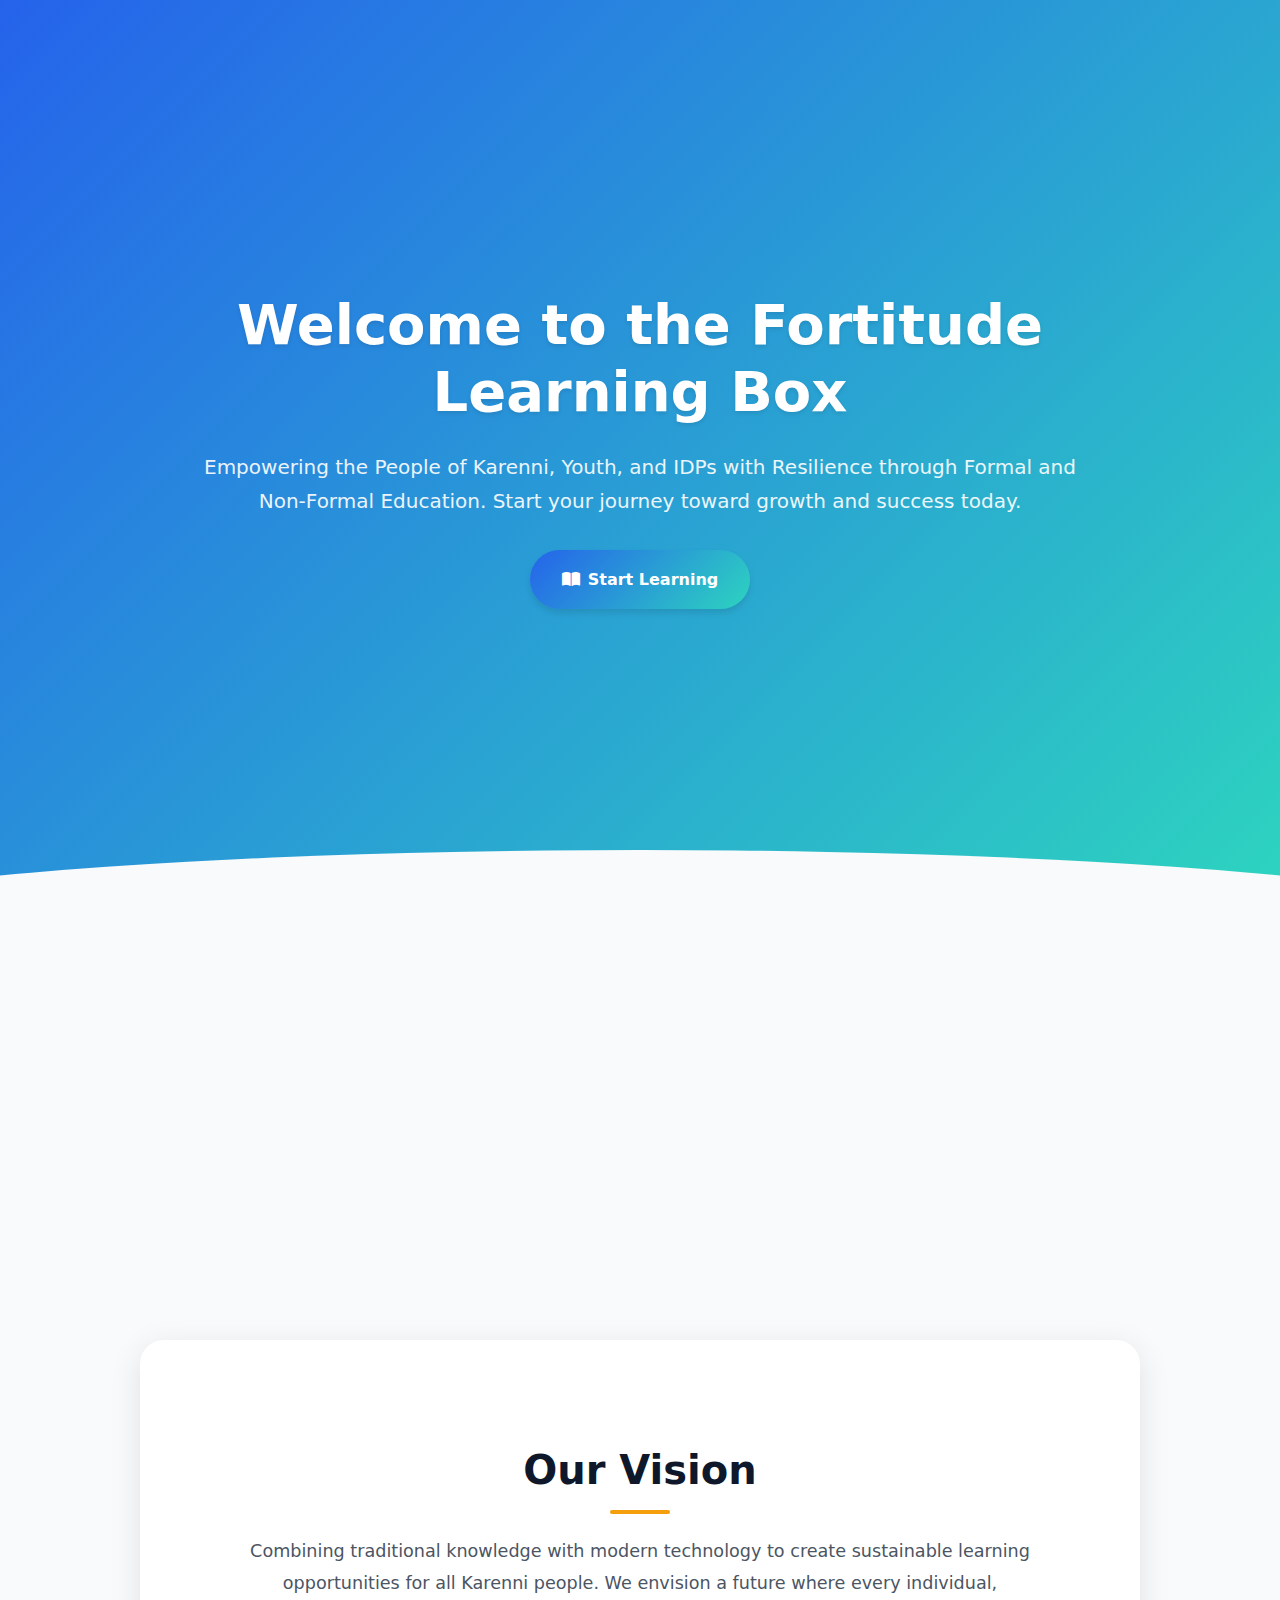
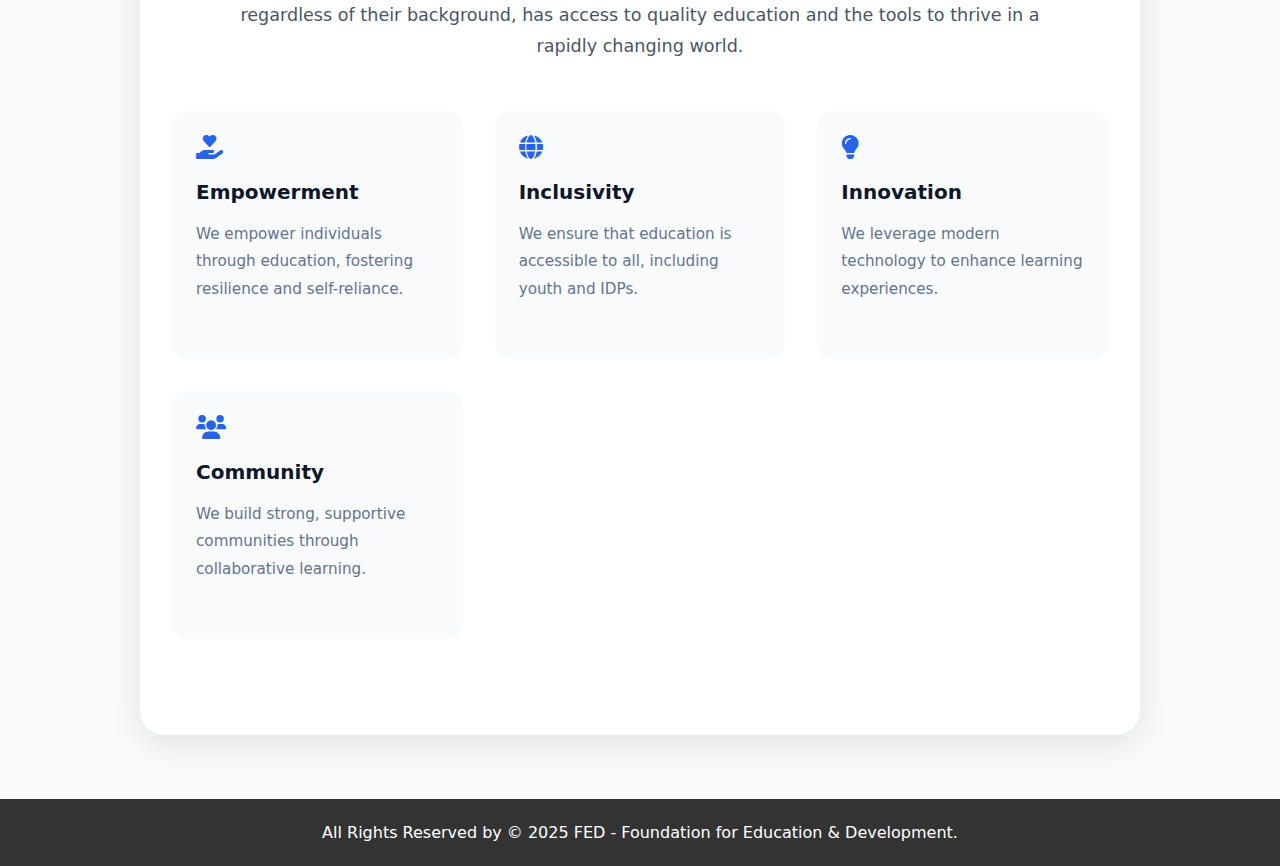
<file: index.html>
<!DOCTYPE html>
<html lang="en">
<head>
    <meta charset="UTF-8">
    <meta name="viewport" content="width=device-width, initial-scale=1.0">
    <title>Fortitude Learning Box</title>
    <link rel="stylesheet" href="https://cdnjs.cloudflare.com/ajax/libs/font-awesome/6.0.0/css/all.min.css">
    <style>
        :root {
            --primary: #2563eb;
            --secondary: #2dd4bf;
            --accent: #f59e0b;
            --light: #f8fafc;
            --dark: #0f172a;
            --gradient: linear-gradient(135deg, #2563eb 0%, #2dd4bf 100%);
        }

        * {
            box-sizing: border-box;
            margin: 0;
            padding: 0;
            font-family: 'Inter', system-ui, -apple-system, sans-serif;
        }

        body {
            line-height: 1.7;
            color: var(--dark);
            background: var(--light);
            scroll-behavior: smooth;
        }

        /* Modern Header */
        .header {
            background: var(--gradient);
            color: white;
            padding: 6rem 2rem;
            text-align: center;
            position: relative;
            overflow: hidden;
            min-height: 100vh;
            display: flex;
            align-items: center;
            justify-content: center;
        }

        .header::after {
            content: '';
            position: absolute;
            bottom: -50px;
            left: 0;
            width: 100%;
            height: 100px;
            background: var(--light);
            clip-path: ellipse(75% 100% at 50% 100%);
        }

        .hero {
            max-width: 900px;
            margin: 0 auto;
            position: relative;
            z-index: 1;
        }

        .hero h1 {
            font-size: 3.5rem;
            margin-bottom: 1.5rem;
            line-height: 1.2;
            text-shadow: 0 2px 4px rgba(0,0,0,0.1);
            animation: fadeInUp 1s ease;
        }

        .hero p {
            font-size: 1.25rem;
            opacity: 0.9;
            margin-bottom: 2rem;
            animation: fadeInUp 1s ease 0.2s;
            animation-fill-mode: backwards;
        }

        /* Modern Card Grid */
        .cards {
            display: grid;
            grid-template-columns: repeat(auto-fit, minmax(300px, 1fr));
            gap: 2rem;
            padding: 4rem 2rem;
            max-width: 1200px;
            margin: 0 auto;
            position: relative;
            z-index: 2;
        }

        .card {
            background: rgba(255, 255, 255, 0.95);
            padding: 2rem;
            border-radius: 1.5rem;
            box-shadow: 0 8px 32px rgba(0,0,0,0.1);
            transition: transform 0.3s ease, box-shadow 0.3s ease, opacity 0.3s ease;
            backdrop-filter: blur(10px);
            border: 1px solid rgba(255,255,255,0.3);
            text-align: center;
            opacity: 0;
            transform: translateY(20px);
        }

        .card.visible {
            opacity: 1;
            transform: translateY(0);
        }

        .card:hover {
            transform: translateY(-10px) scale(1.02);
            box-shadow: 0 12px 40px rgba(0,0,0,0.15);
        }

        .card-icon {
            font-size: 2.5rem;
            color: var(--primary);
            margin-bottom: 1.5rem;
            display: inline-block;
            padding: 1rem;
            border-radius: 50%;
            background: rgba(37, 99, 235, 0.1);
            transition: transform 0.3s ease;
        }

        .card:hover .card-icon {
            transform: rotate(15deg) scale(1.1);
        }

        /* Vision Section */
        .vision {
            padding: 6rem 2rem;
            text-align: center;
            background: white;
            margin: 4rem auto;
            max-width: 1000px;
            border-radius: 1.5rem;
            box-shadow: 0 8px 32px rgba(0,0,0,0.1);
        }

        .vision h2 {
            font-size: 2.5rem;
            margin-bottom: 2rem;
            color: var(--dark);
            position: relative;
            display: inline-block;
        }

        .vision h2::after {
            content: '';
            position: absolute;
            bottom: -10px;
            left: 50%;
            transform: translateX(-50%);
            width: 60px;
            height: 4px;
            background: var(--accent);
            border-radius: 2px;
        }

        .vision p {
            font-size: 1.1rem;
            max-width: 800px;
            margin: 0 auto 2rem;
            line-height: 1.8;
            color: #4b5563;
        }

        .vision-list {
            display: grid;
            grid-template-columns: repeat(auto-fit, minmax(250px, 1fr));
            gap: 2rem;
            margin-top: 3rem;
        }

        .vision-item {
            background: var(--light);
            padding: 1.5rem;
            border-radius: 1rem;
            text-align: left;
            transition: transform 0.3s ease;
        }

        .vision-item:hover {
            transform: translateY(-5px);
        }

        .vision-item i {
            font-size: 1.5rem;
            color: var(--primary);
            margin-bottom: 1rem;
            display: inline-block;
        }

        .vision-item h3 {
            font-size: 1.25rem;
            margin-bottom: 0.75rem;
            color: var(--dark);
        }

        .vision-item p {
            font-size: 0.95rem;
            color: #64748b;
        }

        /* Interactive Features */
        .cta-button {
            display: inline-flex;
            align-items: center;
            gap: 0.5rem;
            padding: 1rem 2rem;
            background: var(--gradient);
            color: white;
            border-radius: 50px;
            text-decoration: none;
            font-weight: 600;
            transition: transform 0.3s ease;
            box-shadow: 0 4px 6px rgba(0,0,0,0.1);
        }

        .cta-button:hover {
            transform: translateY(-2px);
            box-shadow: 0 6px 12px rgba(0,0,0,0.15);
        }

        @keyframes fadeInUp {
            from {
                opacity: 0;
                transform: translateY(20px);
            }
            to {
                opacity: 1;
                transform: translateY(0);
            }
        }

        /* Responsive Design */
        @media (max-width: 768px) {
            .hero h1 {
                font-size: 2.5rem;
            }
            
            .cards {
                grid-template-columns: 1fr;
                margin-top: -2rem;
            }
        }
    </style>
</head>
<body>
    <header class="header">
        <div class="hero">
            <h1>Welcome to the Fortitude Learning Box</h1>
            <p>Empowering the People of Karenni, Youth, and IDPs with Resilience through Formal and Non-Formal Education. Start your journey toward growth and success today.</p>
            <a href="#cards-section" class="cta-button" id="start-learning">
                <i class="fas fa-book-open"></i>
                Start Learning
            </a>
        </div>
    </header>

    <main>
        <!-- Cards Section -->
        <section id="cards-section" class="cards">
            <div class="card">
                <i class="fas fa-laptop-code card-icon"></i>
                <h3>COURSES</h3>
                <p>Explore a variety of courses designed for your learning journey.</p>
            </div>
            
            <div class="card">
                <i class="fas fa-book card-icon"></i>
                <h3>Mini Library</h3>
                <p>Access a collection of resources to support your learning.</p>
            </div>
            
            <div class="card">
                <i class="fas fa-headphones card-icon"></i>
                <h3>Audio Book</h3>
                <p>Listen to engaging audio books anytime, anywhere.</p>
            </div>
        </section>

        <!-- Vision Section -->
        <section class="vision">
            <h2>Our Vision</h2>
            <p>Combining traditional knowledge with modern technology to create sustainable learning opportunities for all Karenni people. We envision a future where every individual, regardless of their background, has access to quality education and the tools to thrive in a rapidly changing world.</p>
            <div class="vision-list">
                <div class="vision-item">
                    <i class="fas fa-hand-holding-heart"></i>
                    <h3>Empowerment</h3>
                    <p>We empower individuals through education, fostering resilience and self-reliance.</p>
                </div>
                <div class="vision-item">
                    <i class="fas fa-globe"></i>
                    <h3>Inclusivity</h3>
                    <p>We ensure that education is accessible to all, including youth and IDPs.</p>
                </div>
                <div class="vision-item">
                    <i class="fas fa-lightbulb"></i>
                    <h3>Innovation</h3>
                    <p>We leverage modern technology to enhance learning experiences.</p>
                </div>
                <div class="vision-item">
                    <i class="fas fa-users"></i>
                    <h3>Community</h3>
                    <p>We build strong, supportive communities through collaborative learning.</p>
                </div>
            </div>
        </section>
    </main>

    <script>
        // Smooth scroll to cards section
        document.getElementById('start-learning').addEventListener('click', (e) => {
            e.preventDefault();
            const cardsSection = document.getElementById('cards-section');
            cardsSection.scrollIntoView({ behavior: 'smooth' });

            // Add visible class to cards after scrolling
            setTimeout(() => {
                const cards = document.querySelectorAll('.card');
                cards.forEach((card, index) => {
                    setTimeout(() => {
                        card.classList.add('visible');
                    }, index * 200); // Staggered animation
                });
            }, 500); // Delay after scroll
        });

        // Intersection Observer for cards
        const cards = document.querySelectorAll('.card');
        const observer = new IntersectionObserver((entries) => {
            entries.forEach(entry => {
                if (entry.isIntersecting) {
                    entry.target.classList.add('visible');
                }
            });
        }, { threshold: 0.1 });

        cards.forEach(card => observer.observe(card));
    </script>
</body>
<footer style="background-color: #333; color: white; text-align: center; padding: 20px;">
    <p>All Rights Reserved by &copy; 2025 FED - Foundation for Education & Development.</p>
</footer>

</html>
</file>
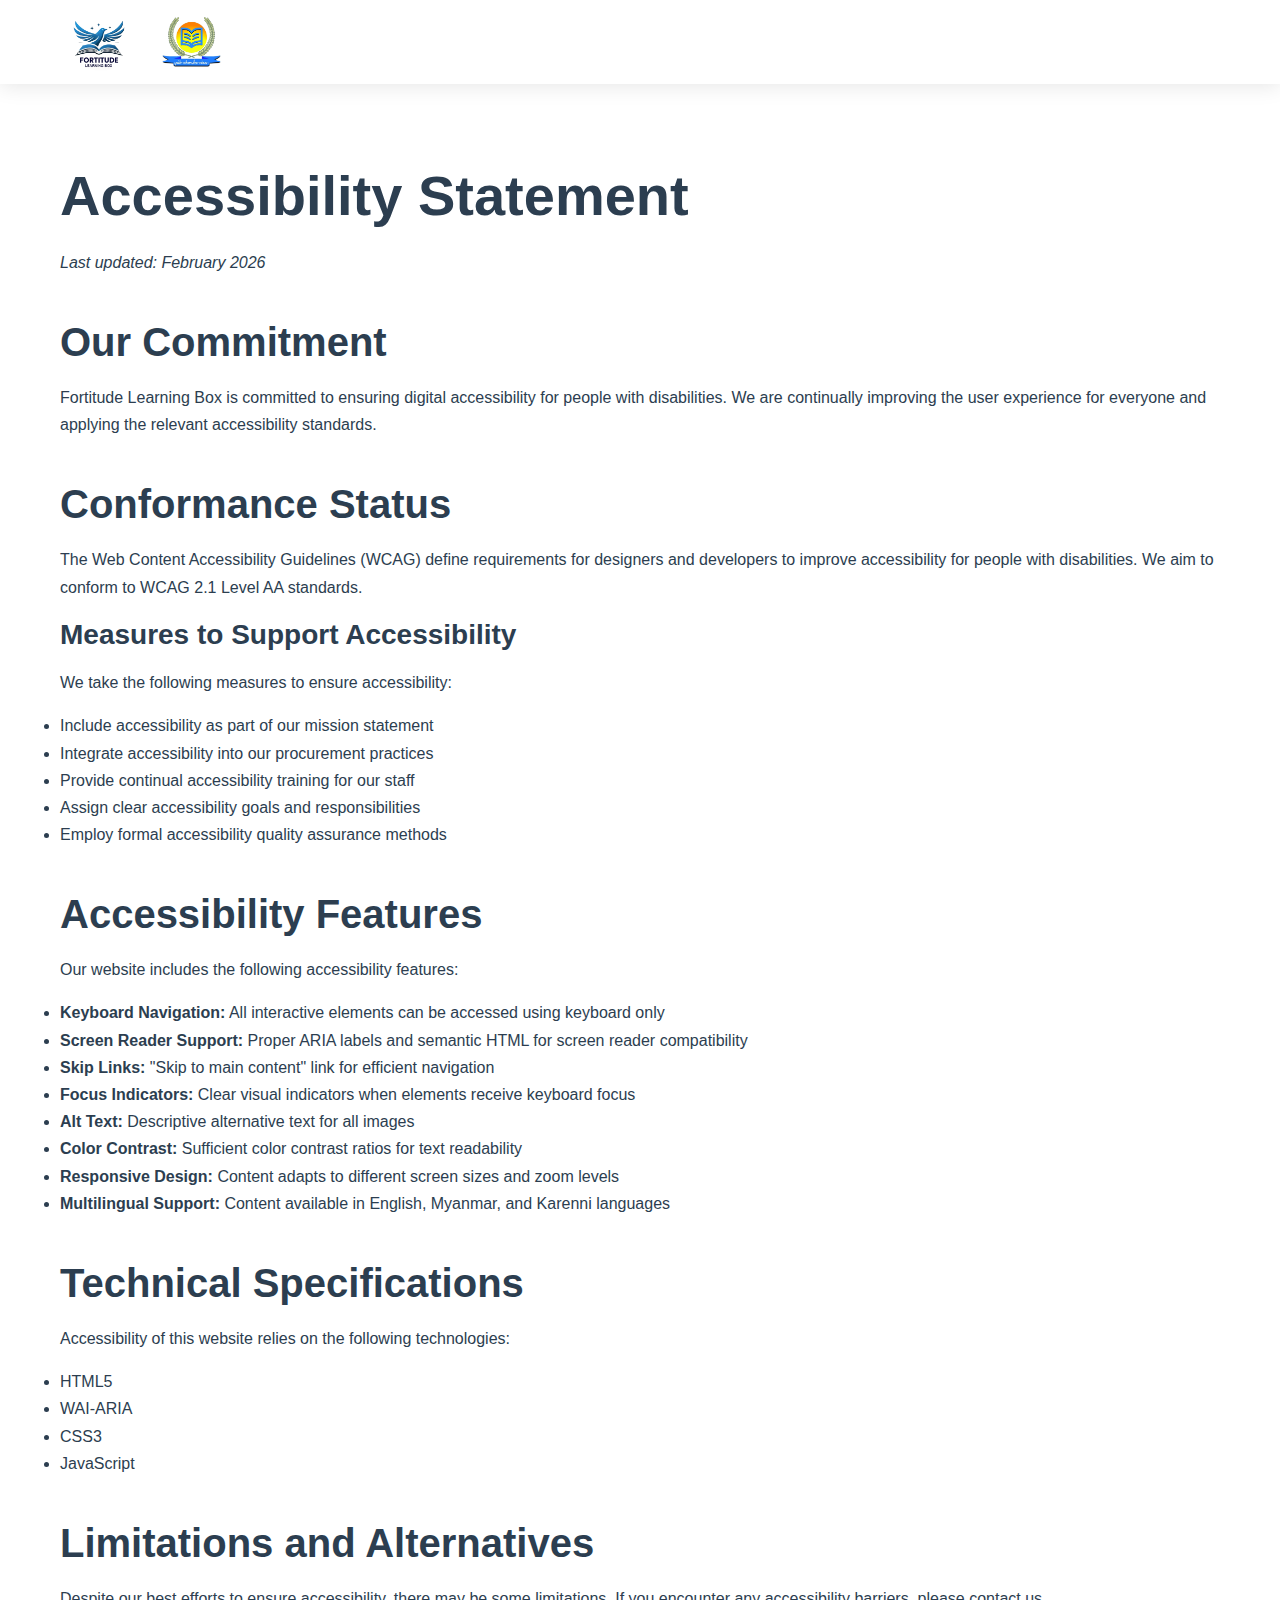
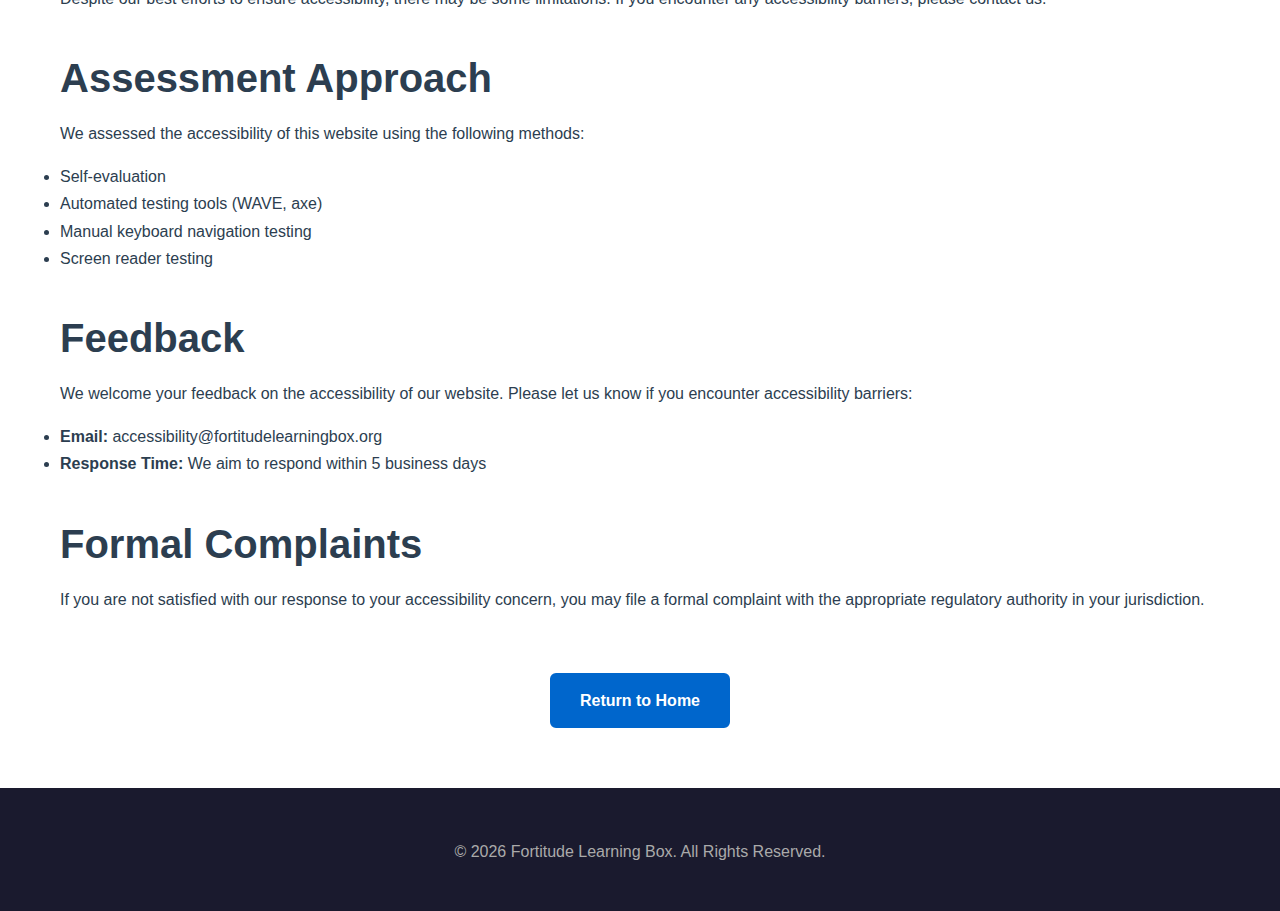
<file: accessibility.html>
<!DOCTYPE html>
<html lang="en">

<head>
    <meta charset="UTF-8">
    <meta name="viewport" content="width=device-width, initial-scale=1.0">
    <title>Accessibility Statement - Fortitude Learning Box</title>
    <link rel="stylesheet" href="styles.css">
</head>

<body>
    <nav class="navbar">
        <div class="container">
            <div class="nav-brand">
                <a href="index.html" class="logo">
                    <img src="assets/images/fortitude-logo.png" alt="Fortitude Learning Box">
                </a>
                <a href="index.html" class="logo-partner">
                    <img src="assets/images/fed-logo.jpg" alt="FED Logo">
                </a>
            </div>
        </div>
    </nav>

    <main style="margin-top: 100px; padding: 60px 0;">
        <div class="container">
            <h1>Accessibility Statement</h1>
            <p><em>Last updated: February 2026</em></p>

            <section style="margin: 40px 0;">
                <h2>Our Commitment</h2>
                <p>Fortitude Learning Box is committed to ensuring digital accessibility for people with disabilities.
                    We are continually improving the user experience for everyone and applying the relevant
                    accessibility standards.</p>
            </section>

            <section style="margin: 40px 0;">
                <h2>Conformance Status</h2>
                <p>The Web Content Accessibility Guidelines (WCAG) define requirements for designers and developers to
                    improve accessibility for people with disabilities. We aim to conform to WCAG 2.1 Level AA
                    standards.</p>

                <h3>Measures to Support Accessibility</h3>
                <p>We take the following measures to ensure accessibility:</p>
                <ul>
                    <li>Include accessibility as part of our mission statement</li>
                    <li>Integrate accessibility into our procurement practices</li>
                    <li>Provide continual accessibility training for our staff</li>
                    <li>Assign clear accessibility goals and responsibilities</li>
                    <li>Employ formal accessibility quality assurance methods</li>
                </ul>
            </section>

            <section style="margin: 40px 0;">
                <h2>Accessibility Features</h2>
                <p>Our website includes the following accessibility features:</p>
                <ul>
                    <li><strong>Keyboard Navigation:</strong> All interactive elements can be accessed using keyboard
                        only</li>
                    <li><strong>Screen Reader Support:</strong> Proper ARIA labels and semantic HTML for screen reader
                        compatibility</li>
                    <li><strong>Skip Links:</strong> "Skip to main content" link for efficient navigation</li>
                    <li><strong>Focus Indicators:</strong> Clear visual indicators when elements receive keyboard focus
                    </li>
                    <li><strong>Alt Text:</strong> Descriptive alternative text for all images</li>
                    <li><strong>Color Contrast:</strong> Sufficient color contrast ratios for text readability</li>
                    <li><strong>Responsive Design:</strong> Content adapts to different screen sizes and zoom levels
                    </li>
                    <li><strong>Multilingual Support:</strong> Content available in English, Myanmar, and Karenni
                        languages</li>
                </ul>
            </section>

            <section style="margin: 40px 0;">
                <h2>Technical Specifications</h2>
                <p>Accessibility of this website relies on the following technologies:</p>
                <ul>
                    <li>HTML5</li>
                    <li>WAI-ARIA</li>
                    <li>CSS3</li>
                    <li>JavaScript</li>
                </ul>
            </section>

            <section style="margin: 40px 0;">
                <h2>Limitations and Alternatives</h2>
                <p>Despite our best efforts to ensure accessibility, there may be some limitations. If you encounter any
                    accessibility barriers, please contact us.</p>
            </section>

            <section style="margin: 40px 0;">
                <h2>Assessment Approach</h2>
                <p>We assessed the accessibility of this website using the following methods:</p>
                <ul>
                    <li>Self-evaluation</li>
                    <li>Automated testing tools (WAVE, axe)</li>
                    <li>Manual keyboard navigation testing</li>
                    <li>Screen reader testing</li>
                </ul>
            </section>

            <section style="margin: 40px 0;">
                <h2>Feedback</h2>
                <p>We welcome your feedback on the accessibility of our website. Please let us know if you encounter
                    accessibility barriers:</p>
                <ul>
                    <li><strong>Email:</strong> accessibility@fortitudelearningbox.org</li>
                    <li><strong>Response Time:</strong> We aim to respond within 5 business days</li>
                </ul>
            </section>

            <section style="margin: 40px 0;">
                <h2>Formal Complaints</h2>
                <p>If you are not satisfied with our response to your accessibility concern, you may file a formal
                    complaint with the appropriate regulatory authority in your jurisdiction.</p>
            </section>

            <div style="text-align: center; margin-top: 60px;">
                <a href="index.html" class="btn btn-primary">Return to Home</a>
            </div>
        </div>
    </main>

    <footer>
        <div class="container">
            <div class="footer-content">
                <p>&copy; 2026 Fortitude Learning Box. All Rights Reserved.</p>
            </div>
        </div>
    </footer>
</body>

</html>
</file>
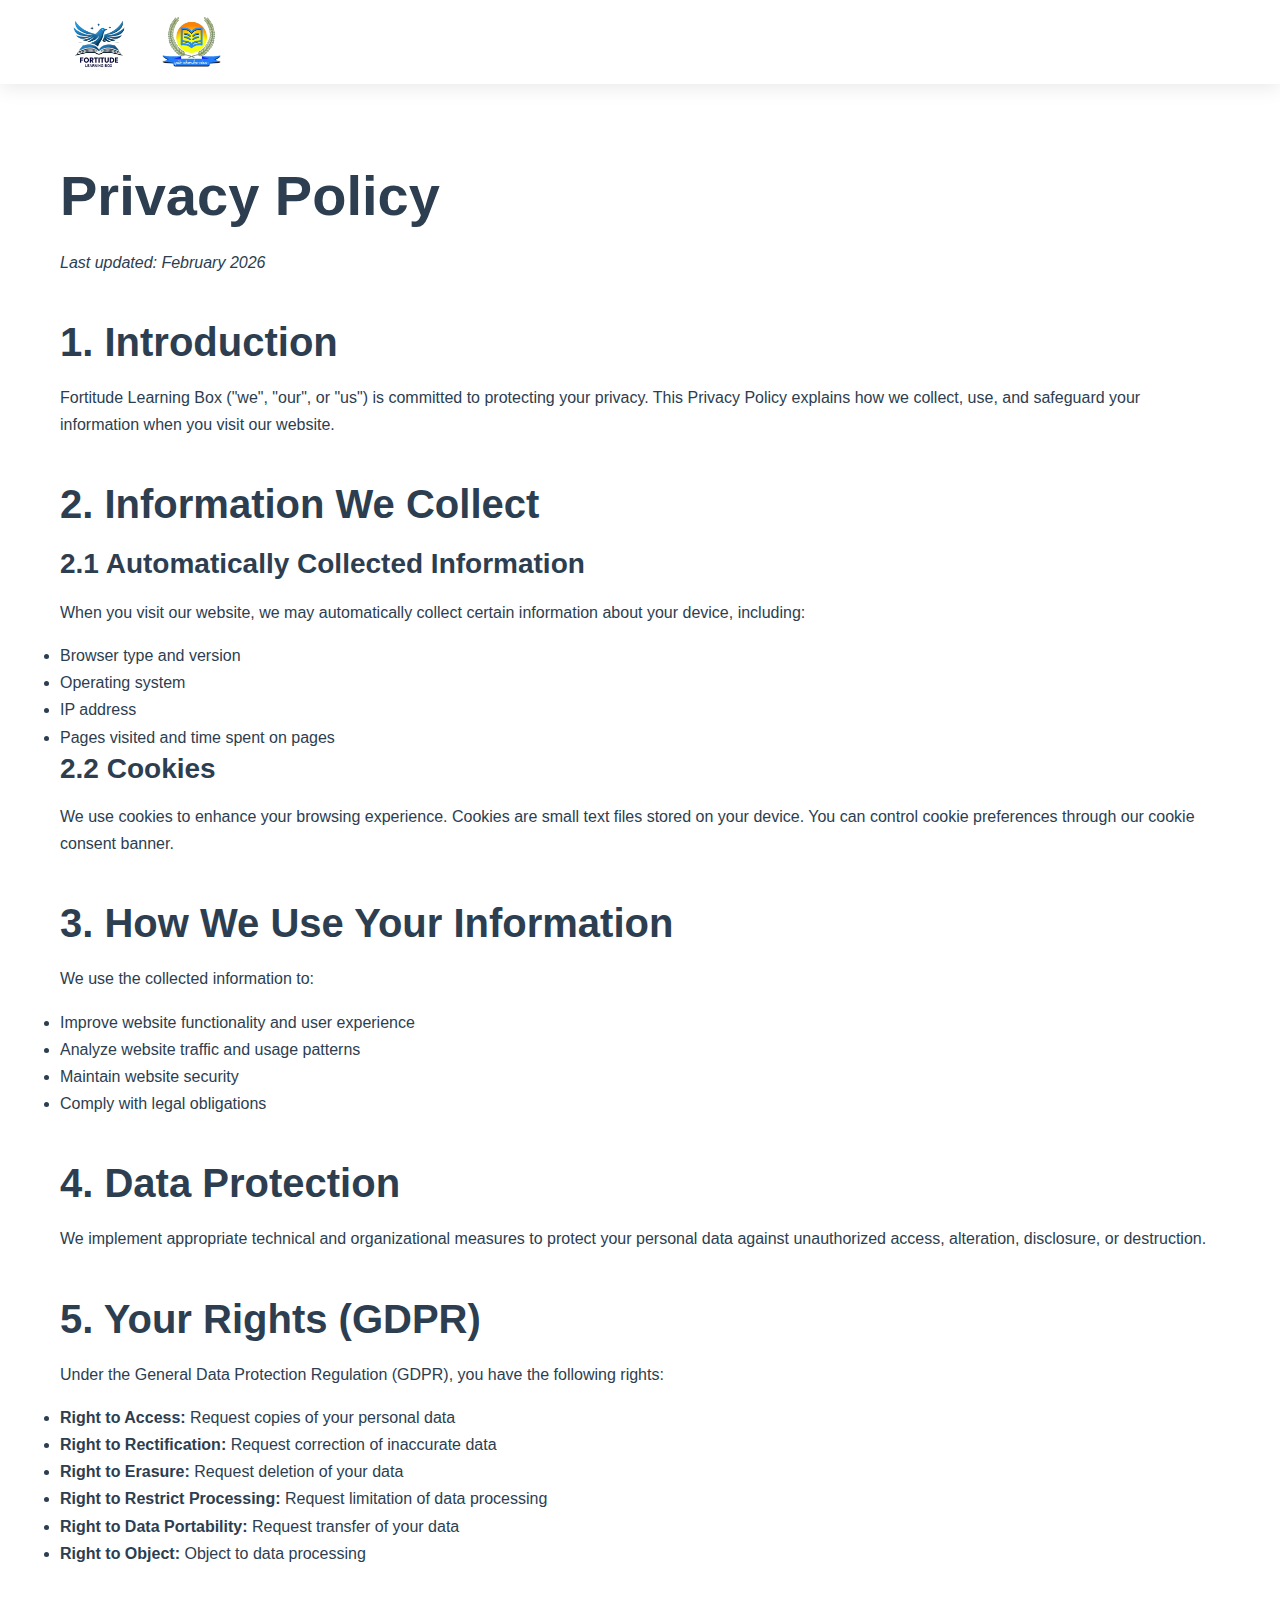
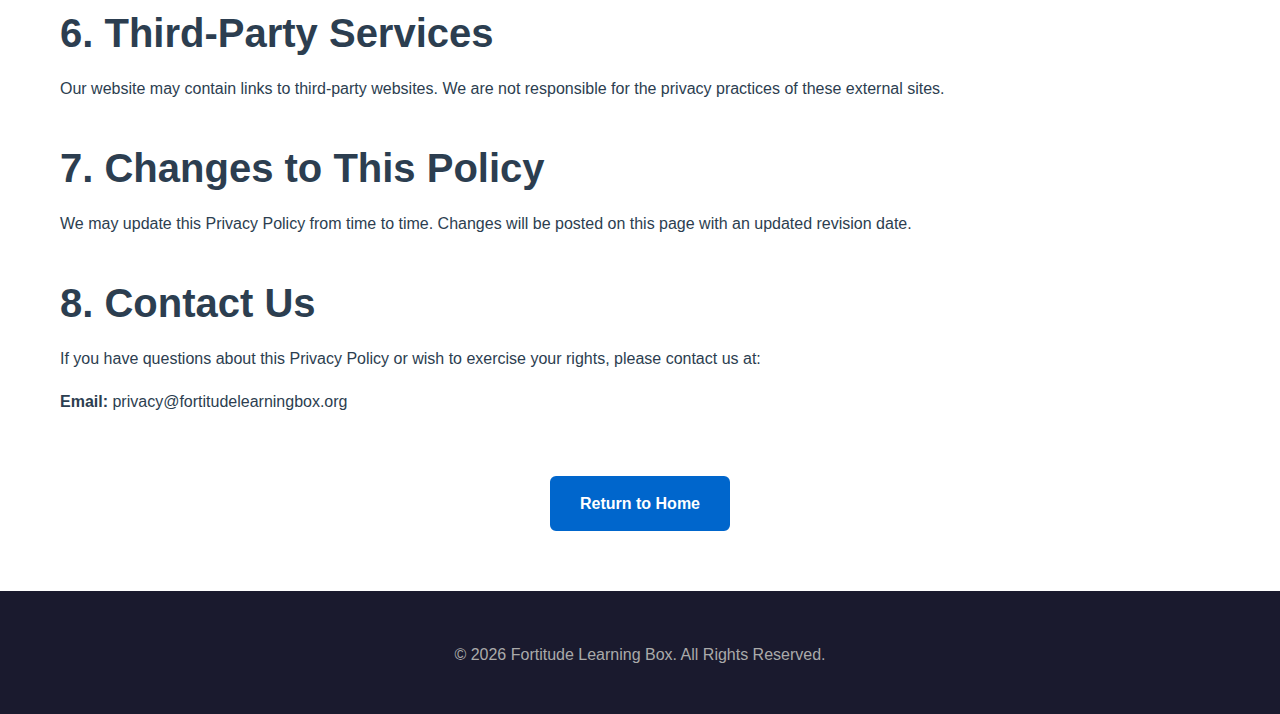
<file: privacy-policy.html>
<!DOCTYPE html>
<html lang="en">

<head>
    <meta charset="UTF-8">
    <meta name="viewport" content="width=device-width, initial-scale=1.0">
    <title>Privacy Policy - Fortitude Learning Box</title>
    <link rel="stylesheet" href="styles.css">
</head>

<body>
    <nav class="navbar">
        <div class="container">
            <div class="nav-brand">
                <a href="index.html" class="logo">
                    <img src="assets/images/fortitude-logo.png" alt="Fortitude Learning Box">
                </a>
                <a href="index.html" class="logo-partner">
                    <img src="assets/images/fed-logo.jpg" alt="FED Logo">
                </a>
            </div>
        </div>
    </nav>

    <main style="margin-top: 100px; padding: 60px 0;">
        <div class="container">
            <h1>Privacy Policy</h1>
            <p><em>Last updated: February 2026</em></p>

            <section style="margin: 40px 0;">
                <h2>1. Introduction</h2>
                <p>Fortitude Learning Box ("we", "our", or "us") is committed to protecting your privacy. This Privacy
                    Policy explains how we collect, use, and safeguard your information when you visit our website.</p>
            </section>

            <section style="margin: 40px 0;">
                <h2>2. Information We Collect</h2>
                <h3>2.1 Automatically Collected Information</h3>
                <p>When you visit our website, we may automatically collect certain information about your device,
                    including:</p>
                <ul>
                    <li>Browser type and version</li>
                    <li>Operating system</li>
                    <li>IP address</li>
                    <li>Pages visited and time spent on pages</li>
                </ul>

                <h3>2.2 Cookies</h3>
                <p>We use cookies to enhance your browsing experience. Cookies are small text files stored on your
                    device. You can control cookie preferences through our cookie consent banner.</p>
            </section>

            <section style="margin: 40px 0;">
                <h2>3. How We Use Your Information</h2>
                <p>We use the collected information to:</p>
                <ul>
                    <li>Improve website functionality and user experience</li>
                    <li>Analyze website traffic and usage patterns</li>
                    <li>Maintain website security</li>
                    <li>Comply with legal obligations</li>
                </ul>
            </section>

            <section style="margin: 40px 0;">
                <h2>4. Data Protection</h2>
                <p>We implement appropriate technical and organizational measures to protect your personal data against
                    unauthorized access, alteration, disclosure, or destruction.</p>
            </section>

            <section style="margin: 40px 0;">
                <h2>5. Your Rights (GDPR)</h2>
                <p>Under the General Data Protection Regulation (GDPR), you have the following rights:</p>
                <ul>
                    <li><strong>Right to Access:</strong> Request copies of your personal data</li>
                    <li><strong>Right to Rectification:</strong> Request correction of inaccurate data</li>
                    <li><strong>Right to Erasure:</strong> Request deletion of your data</li>
                    <li><strong>Right to Restrict Processing:</strong> Request limitation of data processing</li>
                    <li><strong>Right to Data Portability:</strong> Request transfer of your data</li>
                    <li><strong>Right to Object:</strong> Object to data processing</li>
                </ul>
            </section>

            <section style="margin: 40px 0;">
                <h2>6. Third-Party Services</h2>
                <p>Our website may contain links to third-party websites. We are not responsible for the privacy
                    practices of these external sites.</p>
            </section>

            <section style="margin: 40px 0;">
                <h2>7. Changes to This Policy</h2>
                <p>We may update this Privacy Policy from time to time. Changes will be posted on this page with an
                    updated revision date.</p>
            </section>

            <section style="margin: 40px 0;">
                <h2>8. Contact Us</h2>
                <p>If you have questions about this Privacy Policy or wish to exercise your rights, please contact us
                    at:</p>
                <p><strong>Email:</strong> privacy@fortitudelearningbox.org</p>
            </section>

            <div style="text-align: center; margin-top: 60px;">
                <a href="index.html" class="btn btn-primary">Return to Home</a>
            </div>
        </div>
    </main>

    <footer>
        <div class="container">
            <div class="footer-content">
                <p>&copy; 2026 Fortitude Learning Box. All Rights Reserved.</p>
            </div>
        </div>
    </footer>
</body>

</html>
</file>
<file: styles.css>
/* ===================================
   FORTITUDE LEARNING BOX - EU PROJECT
   Professional CSS with Accessibility
   =================================== */

/* CSS Variables */
:root {
    /* EU Project Colors */
    --eu-blue: #003399;
    --eu-yellow: #FFCC00;
    --primary-color: #0066cc;
    --secondary-color: #004080;
    --accent-color: #FF6B35;
    --success-color: #28a745;

    /* Neutral Colors */
    --text-dark: #2c3e50;
    --text-light: #6c757d;
    --white: #ffffff;
    --light-bg: #f8f9fa;
    --dark-bg: #1a1a2e;

    /* Spacing */
    --section-padding: 80px 0;
    --card-padding: 30px;

    /* Transitions */
    --transition: all 0.3s cubic-bezier(0.4, 0, 0.2, 1);
}

/* Reset & Base Styles */
* {
    margin: 0;
    padding: 0;
    box-sizing: border-box;
}

html {
    scroll-behavior: smooth;
}

body {
    font-family: 'Outfit', -apple-system, BlinkMacSystemFont, 'Segoe UI', sans-serif;
    line-height: 1.7;
    color: var(--text-dark);
    background-color: var(--white);
    overflow-x: hidden;
}

/* Accessibility - Skip Link */
.skip-link {
    position: absolute;
    top: -40px;
    left: 0;
    background: var(--primary-color);
    color: white;
    padding: 8px 16px;
    text-decoration: none;
    z-index: 10000;
}

.skip-link:focus {
    top: 0;
}

/* Focus Styles for Accessibility */
*:focus {
    outline: 3px solid var(--accent-color);
    outline-offset: 2px;
}

button:focus,
a:focus {
    outline: 3px solid var(--accent-color);
}

/* Typography */
h1,
h2,
h3,
h4,
h5,
h6 {
    font-weight: 700;
    line-height: 1.3;
    margin-bottom: 1rem;
}

h1 {
    font-size: clamp(2rem, 5vw, 3.5rem);
}

h2 {
    font-size: clamp(1.75rem, 4vw, 2.5rem);
}

h3 {
    font-size: clamp(1.25rem, 3vw, 1.75rem);
}

p {
    margin-bottom: 1rem;
}

a {
    color: var(--primary-color);
    text-decoration: none;
    transition: var(--transition);
}

a:hover {
    color: var(--secondary-color);
}

img {
    max-width: 100%;
    height: auto;
    display: block;
}

/* Container */
.container {
    max-width: 1200px;
    margin: 0 auto;
    padding: 0 20px;
}

/* Sections */
.section {
    padding: var(--section-padding);
}

.bg-light {
    background-color: var(--light-bg);
}

.section-title {
    text-align: center;
    font-size: clamp(2rem, 4vw, 2.5rem);
    margin-bottom: 1rem;
    color: var(--secondary-color);
    position: relative;
}

.section-title::after {
    content: '';
    display: block;
    width: 80px;
    height: 4px;
    background: linear-gradient(90deg, var(--eu-blue), var(--primary-color));
    margin: 20px auto;
    border-radius: 2px;
}

.section-subtitle {
    text-align: center;
    font-size: 1.1rem;
    color: var(--text-light);
    max-width: 700px;
    margin: 0 auto 3rem;
}

.text-center {
    text-align: center;
}

/* Buttons */
.btn {
    display: inline-flex;
    align-items: center;
    gap: 8px;
    padding: 12px 28px;
    border-radius: 6px;
    font-weight: 600;
    font-size: 1rem;
    cursor: pointer;
    border: 2px solid transparent;
    transition: var(--transition);
    text-decoration: none;
}

.btn-primary {
    background-color: var(--primary-color);
    color: var(--white);
    border-color: var(--primary-color);
}

.btn-primary:hover {
    background-color: var(--secondary-color);
    border-color: var(--secondary-color);
    transform: translateY(-2px);
    box-shadow: 0 4px 12px rgba(0, 102, 204, 0.3);
}

.btn-secondary {
    background-color: var(--accent-color);
    color: var(--white);
    border-color: var(--accent-color);
}

.btn-secondary:hover {
    background-color: #e55a2b;
    transform: translateY(-2px);
    box-shadow: 0 4px 12px rgba(255, 107, 53, 0.3);
}

.btn-large {
    padding: 16px 36px;
    font-size: 1.1rem;
}

/* ==================
   NAVIGATION
   ================== */
.navbar {
    background-color: var(--white);
    box-shadow: 0 2px 20px rgba(0, 0, 0, 0.1);
    position: fixed;
    top: 0;
    left: 0;
    width: 100%;
    z-index: 1000;
    padding: 12px 0;
}

.navbar .container {
    display: flex;
    justify-content: space-between;
    align-items: center;
}

.nav-brand {
    display: flex;
    align-items: center;
    gap: 20px;
}

.navbar .logo img {
    height: 60px;
    width: auto;
}

.navbar .logo-partner img {
    height: 50px;
    width: auto;
}

.nav-links {
    display: flex;
    list-style: none;
    gap: 25px;
    align-items: center;
}

.nav-links a {
    font-weight: 500;
    color: var(--text-dark);
    transition: var(--transition);
    padding: 8px 0;
    position: relative;
    font-size: 0.95rem;
}

.nav-links a::after {
    content: '';
    position: absolute;
    bottom: 0;
    left: 0;
    width: 0;
    height: 2px;
    background-color: var(--primary-color);
    transition: var(--transition);
}

.nav-links a:hover::after {
    width: 100%;
}

.nav-actions {
    display: flex;
    align-items: center;
    gap: 20px;
}

/* Language Switcher */
.language-switcher {
    display: flex;
    gap: 5px;
    background-color: var(--light-bg);
    padding: 5px;
    border-radius: 6px;
}

.lang-btn {
    background: transparent;
    border: none;
    padding: 6px 12px;
    border-radius: 4px;
    cursor: pointer;
    font-weight: 600;
    font-size: 0.9rem;
    color: var(--text-dark);
    transition: var(--transition);
}

.lang-btn:hover {
    background-color: var(--white);
}

.lang-btn.active {
    background-color: var(--primary-color);
    color: var(--white);
}

.hamburger {
    display: none;
    font-size: 1.5rem;
    cursor: pointer;
    color: var(--text-dark);
}

/* ==================
   HERO SECTION
   ================== */
.hero {
    min-height: 100vh;
    background-image: linear-gradient(rgba(0, 51, 153, 0.7), rgba(0, 64, 128, 0.8)), url('assets/images/hero-kids-learning.jpg');
    background-size: cover;
    background-position: center;
    background-attachment: fixed;
    display: flex;
    align-items: center;
    justify-content: center;
    text-align: center;
    color: var(--white);
    position: relative;
    margin-top: 84px;
}

.hero-overlay {
    position: absolute;
    top: 0;
    left: 0;
    width: 100%;
    height: 100%;
    background: linear-gradient(135deg, rgba(0, 51, 153, 0.6), rgba(0, 102, 204, 0.4));
}

.hero-content {
    position: relative;
    z-index: 2;
    max-width: 900px;
    padding: 40px 20px;
}

.hero-content h1 {
    margin-bottom: 1.5rem;
    text-shadow: 2px 2px 8px rgba(0, 0, 0, 0.3);
    animation: fadeInUp 1s ease-out;
}

.hero-content p {
    font-size: 1.25rem;
    margin-bottom: 2rem;
    text-shadow: 1px 1px 4px rgba(0, 0, 0, 0.3);
    animation: fadeInUp 1s ease-out 0.2s backwards;
}

.hero-stats {
    display: flex;
    justify-content: center;
    gap: 40px;
    margin: 3rem 0;
    flex-wrap: wrap;
    animation: fadeInUp 1s ease-out 0.4s backwards;
}

.stat-item {
    display: flex;
    flex-direction: column;
    align-items: center;
    gap: 8px;
}

.stat-item i {
    font-size: 2.5rem;
    color: var(--eu-yellow);
}

.stat-number {
    font-size: 2.5rem;
    font-weight: 700;
    color: var(--white);
}

.stat-label {
    font-size: 0.9rem;
    text-transform: uppercase;
    letter-spacing: 1px;
}

.hero-content .btn {
    animation: fadeInUp 1s ease-out 0.6s backwards;
}

/* ==================
   ABOUT SECTION
   ================== */
.about-content {
    display: grid;
    grid-template-columns: 1fr 1fr;
    gap: 50px;
    align-items: center;
}

.about-text p {
    font-size: 1.1rem;
    line-height: 1.8;
    color: var(--text-dark);
}

.about-image img {
    border-radius: 12px;
    box-shadow: 0 10px 30px rgba(0, 0, 0, 0.15);
}

/* ==================
   PHOTO GALLERY
   ================== */
.gallery-filters {
    display: flex;
    justify-content: center;
    gap: 15px;
    margin-bottom: 40px;
    flex-wrap: wrap;
}

.filter-btn {
    background-color: var(--white);
    border: 2px solid var(--primary-color);
    color: var(--primary-color);
    padding: 10px 24px;
    border-radius: 25px;
    cursor: pointer;
    font-weight: 600;
    transition: var(--transition);
}

.filter-btn:hover,
.filter-btn.active {
    background-color: var(--primary-color);
    color: var(--white);
}

.gallery-grid {
    display: grid;
    grid-template-columns: repeat(auto-fill, minmax(300px, 1fr));
    gap: 20px;
}

.gallery-item {
    position: relative;
    overflow: hidden;
    border-radius: 12px;
    cursor: pointer;
    aspect-ratio: 4/3;
    transition: var(--transition);
}

.gallery-item img {
    width: 100%;
    height: 100%;
    object-fit: cover;
    transition: var(--transition);
}

.gallery-overlay {
    position: absolute;
    top: 0;
    left: 0;
    width: 100%;
    height: 100%;
    background-color: rgba(0, 51, 153, 0.8);
    display: flex;
    align-items: center;
    justify-content: center;
    opacity: 0;
    transition: var(--transition);
}

.gallery-overlay i {
    font-size: 3rem;
    color: var(--white);
}

.gallery-item:hover .gallery-overlay {
    opacity: 1;
}

.gallery-item:hover img {
    transform: scale(1.1);
}

.gallery-item.hidden {
    display: none;
}

/* Lightbox */
.lightbox {
    display: none;
    position: fixed;
    top: 0;
    left: 0;
    width: 100%;
    height: 100%;
    background-color: rgba(0, 0, 0, 0.95);
    z-index: 10000;
    align-items: center;
    justify-content: center;
}

.lightbox.active {
    display: flex;
}

.lightbox-img {
    max-width: 90%;
    max-height: 90%;
    object-fit: contain;
}

.lightbox-close,
.lightbox-prev,
.lightbox-next {
    position: absolute;
    background-color: rgba(255, 255, 255, 0.2);
    border: none;
    color: var(--white);
    font-size: 2rem;
    cursor: pointer;
    padding: 15px 20px;
    transition: var(--transition);
}

.lightbox-close:hover,
.lightbox-prev:hover,
.lightbox-next:hover {
    background-color: rgba(255, 255, 255, 0.3);
}

.lightbox-close {
    top: 20px;
    right: 20px;
}

.lightbox-prev {
    left: 20px;
    top: 50%;
    transform: translateY(-50%);
}

.lightbox-next {
    right: 20px;
    top: 50%;
    transform: translateY(-50%);
}

/* ==================
   INFRASTRUCTURE
   ================== */
.infra-grid {
    display: grid;
    grid-template-columns: repeat(auto-fit, minmax(300px, 1fr));
    gap: 30px;
    margin-bottom: 60px;
}

.infra-card {
    background-color: var(--white);
    padding: var(--card-padding);
    border-radius: 12px;
    box-shadow: 0 4px 20px rgba(0, 0, 0, 0.08);
    transition: var(--transition);
    border: 2px solid transparent;
}

.infra-card:hover {
    transform: translateY(-8px);
    box-shadow: 0 12px 35px rgba(0, 102, 204, 0.15);
    border-color: var(--primary-color);
}

.infra-icon {
    width: 70px;
    height: 70px;
    background: linear-gradient(135deg, var(--eu-blue), var(--primary-color));
    border-radius: 50%;
    display: flex;
    align-items: center;
    justify-content: center;
    margin-bottom: 20px;
}

.infra-icon i {
    font-size: 2rem;
    color: var(--white);
}

.infra-card h3 {
    color: var(--secondary-color);
    margin-bottom: 15px;
}

.infra-card p {
    color: var(--text-light);
    line-height: 1.7;
}

.architecture-diagram {
    text-align: center;
    margin-top: 60px;
}

.architecture-diagram h3 {
    margin-bottom: 30px;
    color: var(--secondary-color);
}

.architecture-diagram img {
    max-width: 100%;
    border-radius: 12px;
    box-shadow: 0 10px 40px rgba(0, 0, 0, 0.1);
    margin: 0 auto;
}

/* ==================
   TIMELINE
   ================== */
.timeline {
    position: relative;
    max-width: 900px;
    margin: 0 auto;
    padding: 40px 0;
}

.timeline::before {
    content: '';
    position: absolute;
    left: 50%;
    transform: translateX(-50%);
    width: 4px;
    height: 100%;
    background: linear-gradient(180deg, var(--eu-blue), var(--primary-color));
}

.timeline-item {
    position: relative;
    margin-bottom: 60px;
    width: calc(50% - 40px);
}

.timeline-item:nth-child(odd) {
    margin-left: 0;
    text-align: right;
}

.timeline-item:nth-child(even) {
    margin-left: calc(50% + 40px);
    text-align: left;
}

.timeline-marker {
    position: absolute;
    width: 24px;
    height: 24px;
    background-color: var(--accent-color);
    border: 4px solid var(--white);
    border-radius: 50%;
    box-shadow: 0 0 0 4px var(--primary-color);
    top: 0;
}

.timeline-item:nth-child(odd) .timeline-marker {
    right: -52px;
}

.timeline-item:nth-child(even) .timeline-marker {
    left: -52px;
}

.timeline-content {
    background-color: var(--white);
    padding: 25px;
    border-radius: 12px;
    box-shadow: 0 4px 20px rgba(0, 0, 0, 0.1);
}

.timeline-date {
    font-weight: 700;
    color: var(--primary-color);
    font-size: 1.1rem;
    margin-bottom: 10px;
}

.timeline-content h3 {
    color: var(--secondary-color);
    margin-bottom: 12px;
}

.timeline-content p {
    color: var(--text-light);
    margin-bottom: 15px;
}

.timeline-photo img {
    border-radius: 8px;
    margin-top: 15px;
}

/* ==================
   IMPACT SECTION
   ================== */
.impact-grid {
    display: grid;
    grid-template-columns: repeat(auto-fit, minmax(200px, 1fr));
    gap: 40px;
    text-align: center;
    margin-bottom: 60px;
}

.impact-stat {
    padding: 30px;
}

.impact-stat i {
    font-size: 3.5rem;
    color: var(--primary-color);
    margin-bottom: 20px;
}

.impact-number {
    font-size: 3rem;
    font-weight: 700;
    color: var(--secondary-color);
    margin-bottom: 10px;
}

.impact-label {
    font-size: 1.1rem;
    color: var(--text-light);
    text-transform: uppercase;
    letter-spacing: 1px;
}

/* Impact Details */
.impact-details {
    margin-top: 60px;
}

.impact-details h3 {
    text-align: center;
    color: var(--secondary-color);
    margin-bottom: 40px;
    font-size: 2rem;
}

.metrics-grid {
    display: grid;
    grid-template-columns: repeat(auto-fit, minmax(250px, 1fr));
    gap: 30px;
}

.metric-card {
    background: var(--white);
    padding: 30px;
    border-radius: 12px;
    box-shadow: 0 4px 20px rgba(0, 0, 0, 0.08);
    text-align: center;
    transition: var(--transition);
}

.metric-card:hover {
    transform: translateY(-5px);
    box-shadow: 0 8px 30px rgba(0, 102, 204, 0.15);
}

.metric-icon {
    font-size: 2.5rem;
    color: var(--primary-color);
    margin-bottom: 15px;
}

.metric-value {
    font-size: 2.5rem;
    font-weight: 700;
    color: var(--secondary-color);
    margin-bottom: 10px;
}

.metric-label {
    font-size: 1.1rem;
    font-weight: 600;
    color: var(--text-dark);
    margin-bottom: 10px;
}

.metric-desc {
    font-size: 0.95rem;
    color: var(--text-light);
}

/* ==================
   SUCCESS STORIES
   ================== */
.stories-grid {
    display: grid;
    grid-template-columns: repeat(auto-fit, minmax(350px, 1fr));
    gap: 40px;
}

.story-card {
    background: var(--white);
    border-radius: 12px;
    overflow: hidden;
    box-shadow: 0 4px 20px rgba(0, 0, 0, 0.1);
    transition: var(--transition);
}

.story-card:hover {
    transform: translateY(-8px);
    box-shadow: 0 12px 40px rgba(0, 102, 204, 0.2);
}

.story-image {
    position: relative;
    height: 250px;
    overflow: hidden;
}

.story-image img {
    width: 100%;
    height: 100%;
    object-fit: cover;
    transition: var(--transition);
}

.story-card:hover .story-image img {
    transform: scale(1.1);
}

.story-badge {
    position: absolute;
    top: 15px;
    right: 15px;
    background: var(--accent-color);
    color: var(--white);
    padding: 8px 16px;
    border-radius: 20px;
    font-size: 0.9rem;
    font-weight: 600;
    display: flex;
    align-items: center;
    gap: 5px;
}

.story-content {
    padding: 30px;
}

.story-content h3 {
    color: var(--secondary-color);
    margin-bottom: 15px;
}

.story-quote {
    font-style: italic;
    color: var(--text-dark);
    line-height: 1.8;
    margin-bottom: 15px;
    position: relative;
    padding-left: 20px;
    border-left: 4px solid var(--primary-color);
}

.story-author {
    font-weight: 600;
    color: var(--primary-color);
    margin-bottom: 20px;
}

.story-impact {
    display: flex;
    flex-wrap: wrap;
    gap: 10px;
}

.impact-badge {
    background: var(--light-bg);
    padding: 8px 12px;
    border-radius: 20px;
    font-size: 0.85rem;
    color: var(--success-color);
    font-weight: 600;
    display: flex;
    align-items: center;
    gap: 5px;
}

/* ==================
   FUTURE INNOVATIONS
   ================== */
.innovations-grid {
    display: grid;
    grid-template-columns: repeat(auto-fit, minmax(300px, 1fr));
    gap: 30px;
    margin-bottom: 60px;
}

.innovation-card {
    background: var(--white);
    padding: 35px;
    border-radius: 12px;
    box-shadow: 0 4px 20px rgba(0, 0, 0, 0.08);
    transition: var(--transition);
    border: 2px solid transparent;
}

.innovation-card:hover {
    transform: translateY(-8px);
    box-shadow: 0 12px 35px rgba(0, 102, 204, 0.15);
    border-color: var(--primary-color);
}

.innovation-icon {
    width: 80px;
    height: 80px;
    background: linear-gradient(135deg, var(--accent-color), #ff8c5a);
    border-radius: 50%;
    display: flex;
    align-items: center;
    justify-content: center;
    margin-bottom: 20px;
}

.innovation-icon i {
    font-size: 2.2rem;
    color: var(--white);
}

.innovation-card h3 {
    color: var(--secondary-color);
    margin-bottom: 15px;
}

.innovation-card p {
    color: var(--text-light);
    line-height: 1.7;
    margin-bottom: 20px;
}

.innovation-timeline {
    display: flex;
    align-items: center;
    gap: 8px;
    color: var(--primary-color);
    font-weight: 600;
    font-size: 0.95rem;
}

/* Sustainability */
.sustainability-section {
    margin-top: 60px;
    padding: 50px;
    background: linear-gradient(135deg, var(--light-bg), var(--white));
    border-radius: 12px;
}

.sustainability-section h3 {
    text-align: center;
    color: var(--secondary-color);
    margin-bottom: 40px;
    font-size: 2rem;
}

.sustainability-grid {
    display: grid;
    grid-template-columns: repeat(auto-fit, minmax(250px, 1fr));
    gap: 30px;
}

.sustainability-item {
    text-align: center;
    padding: 20px;
}

.sustainability-item i {
    font-size: 3rem;
    color: var(--success-color);
    margin-bottom: 15px;
}

.sustainability-item h4 {
    color: var(--secondary-color);
    margin-bottom: 10px;
}

.sustainability-item p {
    color: var(--text-light);
    font-size: 0.95rem;
}

/* ==================
   TRANSPARENCY
   ================== */
.transparency-grid {
    display: grid;
    grid-template-columns: repeat(auto-fit, minmax(350px, 1fr));
    gap: 30px;
}

.transparency-card {
    background: var(--white);
    border-radius: 12px;
    box-shadow: 0 4px 20px rgba(0, 0, 0, 0.08);
    overflow: hidden;
}

.transparency-header {
    background: linear-gradient(135deg, var(--eu-blue), var(--primary-color));
    color: var(--white);
    padding: 25px;
    display: flex;
    align-items: center;
    gap: 15px;
}

.transparency-header i {
    font-size: 2rem;
}

.transparency-header h3 {
    margin: 0;
    color: var(--white);
}

/* Budget Breakdown */
.budget-breakdown {
    padding: 30px;
}

.budget-item {
    margin-bottom: 25px;
}

.budget-label {
    font-weight: 600;
    color: var(--text-dark);
    margin-bottom: 8px;
}

.budget-bar {
    width: 100%;
    height: 12px;
    background: var(--light-bg);
    border-radius: 6px;
    overflow: hidden;
    margin-bottom: 5px;
}

.budget-fill {
    height: 100%;
    background: linear-gradient(90deg, var(--primary-color), var(--eu-blue));
    border-radius: 6px;
    transition: width 1s ease-out;
}

.budget-percent {
    font-weight: 700;
    color: var(--primary-color);
    font-size: 1.1rem;
}

/* ROI Metrics */
.roi-metrics {
    padding: 30px;
    display: flex;
    flex-direction: column;
    gap: 25px;
}

.roi-item {
    text-align: center;
    padding: 20px;
    background: var(--light-bg);
    border-radius: 8px;
}

.roi-value {
    font-size: 2.5rem;
    font-weight: 700;
    color: var(--secondary-color);
    margin-bottom: 10px;
}

.roi-label {
    font-size: 0.95rem;
    color: var(--text-light);
}

/* Reporting List */
.reporting-list {
    padding: 30px;
    list-style: none;
}

.reporting-list li {
    padding: 15px 0;
    border-bottom: 1px solid var(--light-bg);
    display: flex;
    align-items: center;
    gap: 12px;
    color: var(--text-dark);
}

.reporting-list li:last-child {
    border-bottom: none;
}

.reporting-list i {
    color: var(--success-color);
    font-size: 1.2rem;
}

/* ==================
   SUSTAINABILITY SECTION
   ================== */
.sustainability-section {
    margin-top: 60px;
    padding-top: 40px;
    border-top: 2px solid var(--light-bg);
}

.sustainability-section h3 {
    font-size: 2rem;
    color: var(--secondary-color);
    margin-bottom: 30px;
    text-align: center;
}

.sustainability-grid {
    display: grid;
    grid-template-columns: repeat(4, 1fr);
    gap: 30px;
}

.sustainability-item {
    text-align: center;
    padding: 25px;
    background-color: var(--white);
    border-radius: 10px;
    box-shadow: 0 4px 15px rgba(0, 0, 0, 0.08);
    transition: var(--transition);
}

.sustainability-item:hover {
    transform: translateY(-5px);
    box-shadow: 0 8px 25px rgba(0, 0, 0, 0.12);
}

.sustainability-item i {
    font-size: 2.5rem;
    color: var(--primary-color);
    margin-bottom: 15px;
}

.sustainability-item h4 {
    font-size: 1.1rem;
    color: var(--secondary-color);
    margin-bottom: 10px;
}

.sustainability-item p {
    color: var(--text-light);
    font-size: 0.95rem;
    line-height: 1.6;
}

/* ==================
   REPORT SECTION
   ================== */
.report-box {
    background-color: var(--white);
    padding: 50px;
    border-radius: 12px;
    box-shadow: 0 10px 40px rgba(0, 0, 0, 0.1);
    display: inline-block;
    max-width: 600px;
}

.report-box i {
    color: #e74c3c;
    margin-bottom: 25px;
}

.report-box h3 {
    color: var(--secondary-color);
    margin-bottom: 15px;
}

.report-box p {
    color: var(--text-light);
    margin-bottom: 25px;
}


/* ==================
   CONTACT SECTION
   ================== */
.contact-content {
    display: grid;
    grid-template-columns: 1fr 1.2fr;
    gap: 50px;
    margin-top: 40px;
}

.contact-info {
    display: flex;
    flex-direction: column;
    gap: 25px;
}

.contact-card {
    background-color: var(--white);
    padding: 30px;
    border-radius: 12px;
    box-shadow: 0 4px 15px rgba(0, 0, 0, 0.08);
    transition: var(--transition);
}

.contact-card:hover {
    transform: translateY(-5px);
    box-shadow: 0 8px 25px rgba(0, 0, 0, 0.12);
}

.contact-card i {
    font-size: 2.5rem;
    color: var(--primary-color);
    margin-bottom: 15px;
}

.contact-card h3 {
    font-size: 1.3rem;
    color: var(--secondary-color);
    margin-bottom: 12px;
}

.contact-card p {
    color: var(--text-light);
    line-height: 1.7;
}

.contact-form-wrapper {
    background-color: var(--light-bg);
    padding: 40px;
    border-radius: 12px;
}

.contact-form {
    display: flex;
    flex-direction: column;
    gap: 20px;
}

.form-group {
    display: flex;
    flex-direction: column;
    gap: 8px;
}

.form-group label {
    font-weight: 600;
    color: var(--text-dark);
    font-size: 0.95rem;
}

.form-group input,
.form-group select,
.form-group textarea {
    padding: 12px 15px;
    border: 2px solid #ddd;
    border-radius: 8px;
    font-size: 1rem;
    font-family: var(--font-family);
    transition: var(--transition);
    background-color: var(--white);
}

.form-group input:focus,
.form-group select:focus,
.form-group textarea:focus {
    outline: none;
    border-color: var(--primary-color);
    box-shadow: 0 0 0 3px rgba(0, 102, 204, 0.1);
}

.form-group textarea {
    resize: vertical;
    min-height: 120px;
}

.contact-form button[type="submit"] {
    margin-top: 10px;
    align-self: flex-start;
}

/* ==================
   FOOTER
   ================== */
footer {
    background-color: var(--dark-bg);
    color: #aaa;
    padding: 50px 0 30px;
}

.footer-content {
    text-align: center;
}

.footer-logos {
    display: flex;
    justify-content: center;
    align-items: center;
    gap: 40px;
    margin-bottom: 30px;
    flex-wrap: wrap;
}

.footer-logo-main {
    height: 70px;
    width: auto;
}

.footer-logo-partner {
    height: 60px;
    width: auto;
}

.footer-links {
    display: flex;
    justify-content: center;
    gap: 30px;
    margin-bottom: 20px;
}

.footer-links a {
    color: #aaa;
    transition: var(--transition);
}

.footer-links a:hover {
    color: var(--white);
}

.footer-copyright {
    margin: 10px 0;
    font-size: 0.95rem;
}

/* ==================
   COOKIE CONSENT
   ================== */
.cookie-banner {
    position: fixed;
    bottom: 0;
    left: 0;
    right: 0;
    background-color: var(--dark-bg);
    color: var(--white);
    padding: 20px;
    box-shadow: 0 -4px 20px rgba(0, 0, 0, 0.2);
    z-index: 9999;
}

.cookie-content {
    max-width: 1200px;
    margin: 0 auto;
    display: flex;
    justify-content: space-between;
    align-items: center;
    gap: 20px;
    flex-wrap: wrap;
}

.cookie-content p {
    margin: 0;
    flex: 1;
    min-width: 300px;
}

.cookie-content i {
    margin-right: 10px;
    color: var(--eu-yellow);
}

.cookie-buttons {
    display: flex;
    gap: 15px;
}

/* ==================
   ANIMATIONS
   ================== */
@keyframes fadeInUp {
    from {
        opacity: 0;
        transform: translateY(30px);
    }

    to {
        opacity: 1;
        transform: translateY(0);
    }
}

/* ==================
   RESPONSIVE DESIGN
   ================== */
@media (max-width: 992px) {
    .nav-links {
        display: none;
        position: absolute;
        top: 100%;
        left: 0;
        right: 0;
        background-color: var(--white);
        flex-direction: column;
        gap: 0;
        box-shadow: 0 4px 20px rgba(0, 0, 0, 0.1);
        padding: 20px;
    }

    .nav-links.active {
        display: flex;
    }

    .nav-links li {
        width: 100%;
        text-align: center;
        padding: 10px 0;
        border-bottom: 1px solid var(--light-bg);
    }

    .hamburger {
        display: block;
    }

    .about-content {
        grid-template-columns: 1fr;
    }

    .timeline::before {
        left: 30px;
    }

    .timeline-item {
        width: calc(100% - 80px);
        margin-left: 80px !important;
        text-align: left !important;
    }

    .timeline-item:nth-child(odd) .timeline-marker,
    .timeline-item:nth-child(even) .timeline-marker {
        left: -52px;
    }

    .hero-stats {
        gap: 20px;
    }

    .stat-number {
        font-size: 2rem;
    }

    .stories-grid {
        grid-template-columns: 1fr;
    }
}

@media (max-width: 768px) {
    .navbar .logo img {
        height: 45px;
    }

    .navbar .logo-partner img {
        height: 38px;
    }

    .nav-brand {
        gap: 15px;
    }

    .hero {
        min-height: 80vh;
        margin-top: 70px;
    }

    .gallery-grid {
        grid-template-columns: repeat(auto-fill, minmax(250px, 1fr));
        gap: 15px;
    }

    .infra-grid {
        grid-template-columns: 1fr;
    }

    .impact-grid {
        grid-template-columns: repeat(2, 1fr);
    }

    .cookie-content {
        flex-direction: column;
        text-align: center;
    }

    .footer-logos {
        flex-direction: column;
        gap: 20px;
    }

    .innovations-grid {
        grid-template-columns: 1fr;
    }

    .metrics-grid {
        grid-template-columns: 1fr;
    }

    .contact-content {
        grid-template-columns: 1fr;
        gap: 30px;
    }

    .sustainability-grid {
        grid-template-columns: repeat(2, 1fr);
    }
}

@media (max-width: 480px) {
    .language-switcher {
        gap: 3px;
        padding: 3px;
    }

    .lang-btn {
        padding: 5px 10px;
        font-size: 0.85rem;
    }

    .impact-grid {
        grid-template-columns: 1fr;
    }

    .lightbox-prev,
    .lightbox-next {
        padding: 10px 15px;
        font-size: 1.5rem;
    }

    .sustainability-grid {
        grid-template-columns: 1fr;
    }
}
</file>
